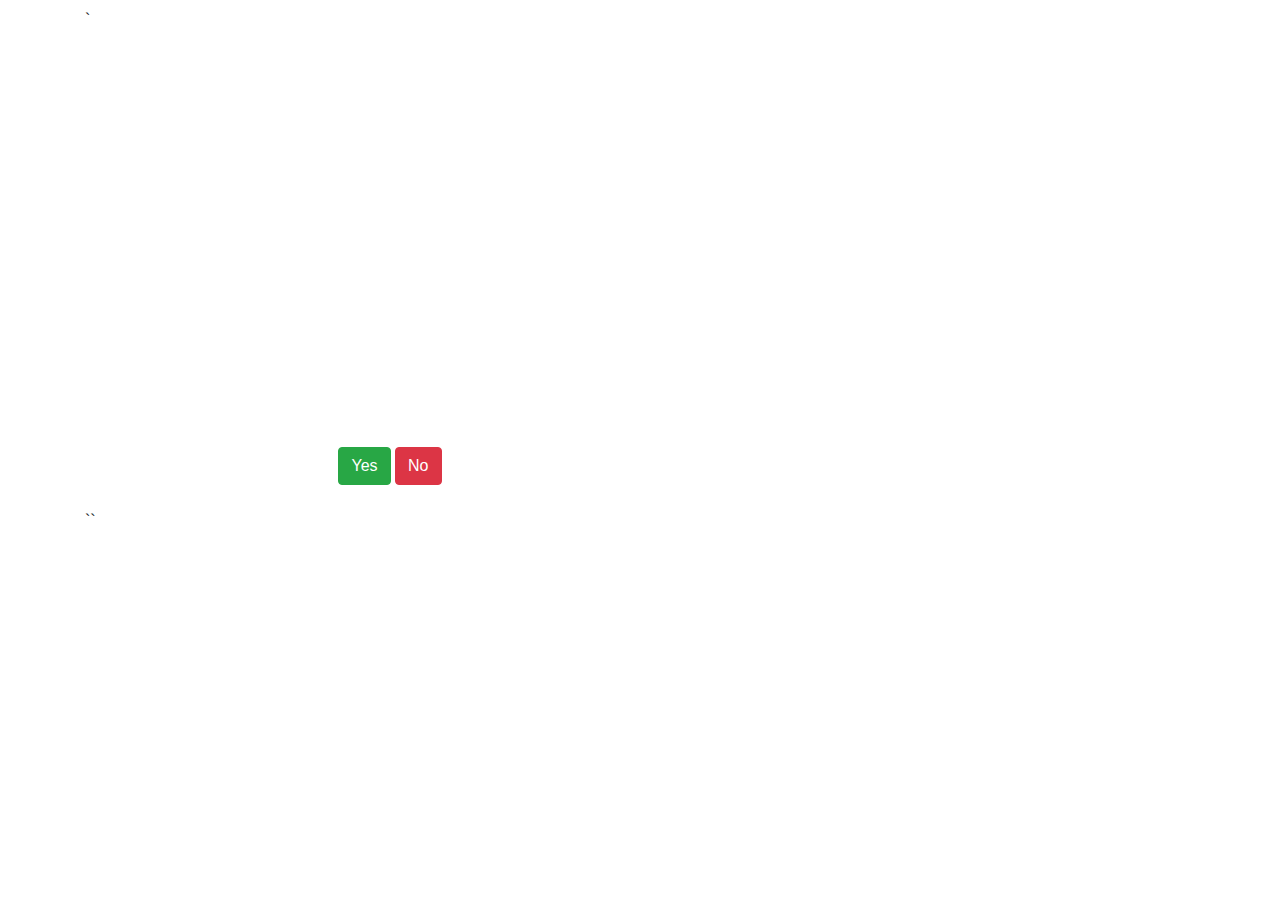
<file: index.html>
<!DOCTYPE html>
<html>
  <head>
    <title>Намайг уучлаач?</title>
    <meta name="viewport" content="width=device-width, initial-scale=1.0">
    <meta name="description" content="UUCHLAARAI">
    <meta name="title" content="UUCHLAARAI?">
    <meta name="author" content="Temuujin">
    <meta property="og:title" content="UUCHLAARAI?">
    <meta property="og:type" content="website">
    <meta property="og:image" content="images/one.jpg">
    <meta property="og:url" content="https://sujinphilip.github.io/willYouMarryme/">
    <meta property="og:description" content="For Erhes">
    <meta property="og:site_name" content="UUCHLAARAI">
    <style >
      body {
        background-image: url("https://i.pinimg.com/originals/e0/51/78/e05178903837a31bc1b246e383646ef9.jpg");
      }
    </style>
    <link rel="stylesheet" href="https://cdnjs.cloudflare.com/ajax/libs/font-awesome/6.3.0/css/all.min.css" integrity="sha512-SzlrxWUlpfuzQ+pcUCosxcglQRNAq/DZjVsC0lE40xsADsfeQoEypE+enwcOiGjk/bSuGGKHEyjSoQ1zVisanQ==" crossorigin="anonymous" referrerpolicy="no-referrer" />
  </head>
  <link rel="stylesheet" href="https://cdn.jsdelivr.net/npm/bootstrap@4.3.1/dist/css/bootstrap.min.css" integrity="sha384-ggOyR0iXCbMQv3Xipma34MD+dH/1fQ784/j6cY/iJTQUOhcWr7x9JvoRxT2MZw1T" crossorigin="anonymous">
  </head>
  <body>
    <div class="container pt-2">
      <div class="row" style="position: absolute;transform:translateY(50%); bottom:50%; width: 100%;">
        <div class="col-12 col-lg-6">
          <div class="text-center">
            <br>
            <h1 style="color:white;">Намайг уучлаaч?</h1>
            <input type="button" onclick="location.href='yes.html'" value="Yes" class="btn btn-success">
            <input type="button" onclick="location.href='confirm.html'" value="No" class="btn btn-danger">
            <br>
            <br>
            <!-- <img src="images/two.jpg" class="img-fluid"> -->
          </div>
          <script src="https://code.jquery.com/jquery-3.3.1.slim.min.js" integrity="sha384-q8i/X+965DzO0rT7abK41JSt```QIAqVgRVzpbzo5smXKp4YfRvH+8abtTE1Pi6jizo" crossorigin="anonymous"></script>
          <script src="https://cdn.jsdelivr.net/npm/popper.js@1.14.7/dist/umd/popper.min.js" integrity="sha384-UO2eT0CpHqdSJQ6hJty5KVphtPhzWj9WO1clHTMGa3JDZwrnQq4sF86dIHNDz0W1" crossorigin="anonymous"></script>
          <script src="https://cdn.jsdelivr.net/npm/bootstrap@4.3.1/dist/js/bootstrap.min.js" integrity="sha384-JjSmVgyd0p3pXB1rRibZUAYoIIy6OrQ6VrjIEaFf/nJGzIxFDsf4x0xIM+B07jRM" crossorigin="anonymous"></script>
          
          
           <footer class=" text-center">
            <!-- <a class="btn text-white btn-floating m-1" style="background-color: #333333;" href="https://github.com/SujinPhilip/willYouMarryme" role="button">
              <i class="fab fa-github"></i>
            </a> -->
          </footer>``
        </div>
      </div>`
    </div>
  </body>
</html>
</file>
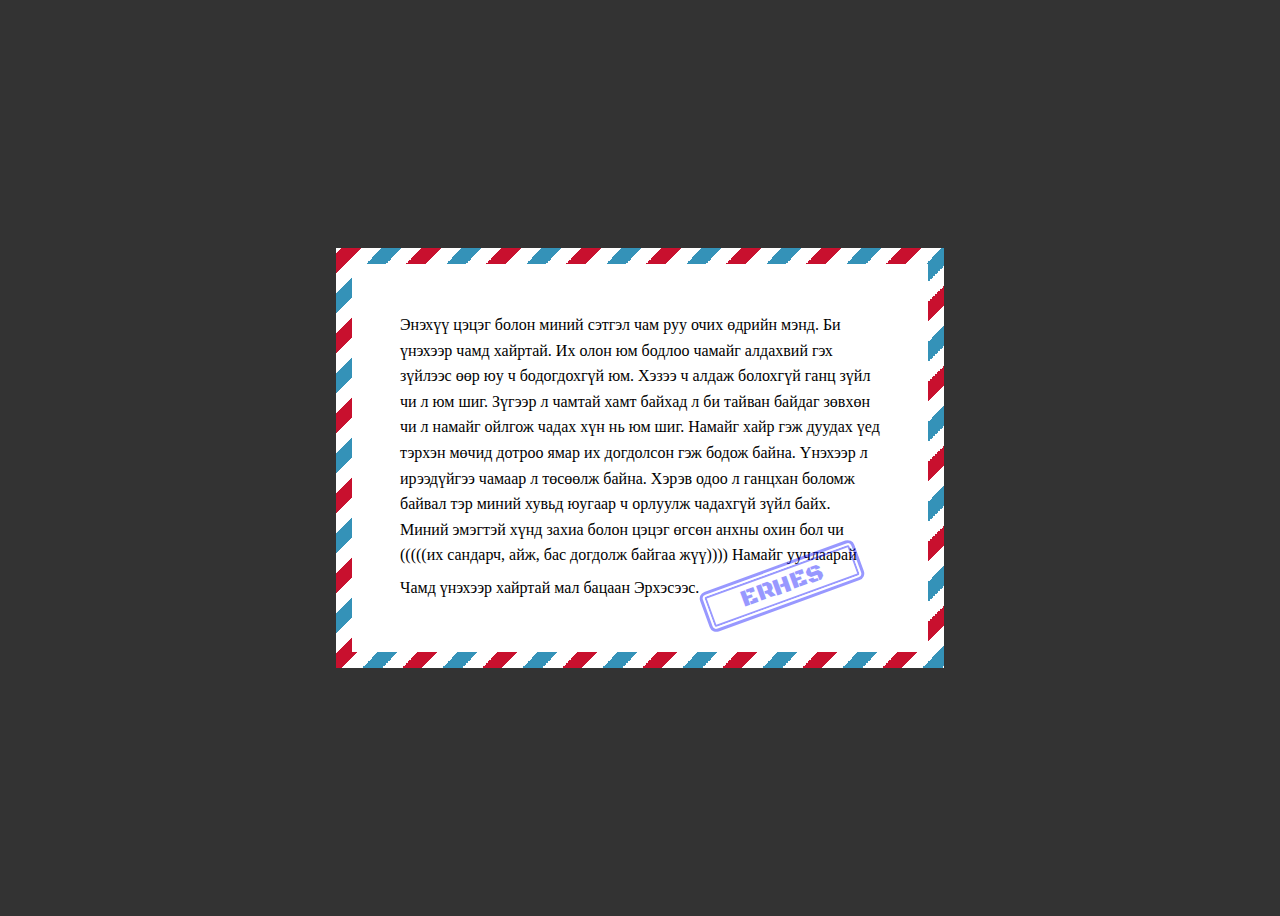
<file: letter.html>
<!DOCTYPE html>
<html lang="en">
<head>
    <meta charset="UTF-8">
    <meta name="viewport" content="width=device-width, initial-scale=1.0">
    <title>Document</title>
    <style>
 body {
display: flex;
flex-direction: column;
justify-content: center;
align-items: center;
height: 100vh;
 background: #333;
}     
.envelope {
  	max-width: 30em;
    padding: 3em;
    border: 1em solid transparent;
    background: linear-gradient(white, white)
                padding-box,
                repeating-linear-gradient(-45deg,
                #C8102E 0, #C8102E 12.5%,
                #ffffff 0, #ffffff 25%,
                #3492b8 0, #3492b8 37.5%,
                #ffffff 0, #ffffff 50%)
                0 / 5em 5em;
  	font: 100%/1.6 Baskerville, Palatino, serif;

}
.rubber {
  box-shadow: 0 0 0 3px blue, 0 0 0 2px blue inset;  
  border: 2px solid transparent;
  border-radius: 4px;
  display: inline-block;
  padding: 5px 2px;
  line-height: 22px;
  color: blue;
  font-size: 24px;
  font-family: 'Black Ops One', cursive;
  text-transform: uppercase;
  text-align: center;
  opacity: 0.4;
  width: 150px;
  transform: rotate(-20deg);
}    

    </style>
</head>
<body>
    <link href='https://fonts.googleapis.com/css?family=Black+Ops+One' rel='stylesheet' type='text/css'>

    <d class="envelope">
        Энэхүү цэцэг болон миний сэтгэл чам руу очих өдрийн мэнд. Би үнэхээр чамд хайртай. Их олон юм бодлоо чамайг алдахвий гэх зүйлээс өөр юу ч бодогдохгүй юм. Хэзээ ч алдаж болохгүй ганц зүйл чи л юм шиг. Зүгээр л чамтай хамт байхад л би тайван байдаг зөвхөн чи л намайг ойлгож чадах хүн нь юм шиг. Намайг хайр гэж дуудах үед тэрхэн мөчид дотроо ямар их догдолсон гэж бодож байна. Үнэхээр л ирээдүйгээ чамаар л төсөөлж байна. Хэрэв одоо л ганцхан боломж байвал тэр миний хувьд юугаар ч орлуулж чадахгүй зүйл байх. Миний эмэгтэй хүнд захиа болон цэцэг өгсөн анхны охин бол чи (((((их сандарч, айж, бас догдолж байгаа жүү))))

Намайг уучлаарай

Чамд үнэхээр хайртай мал бацаан Эрхэсээс.
    <div class="rubber">
      Erhes
    </div>
    </div>
    <script src="yes.js"></script>

</body>
</html>
</file>
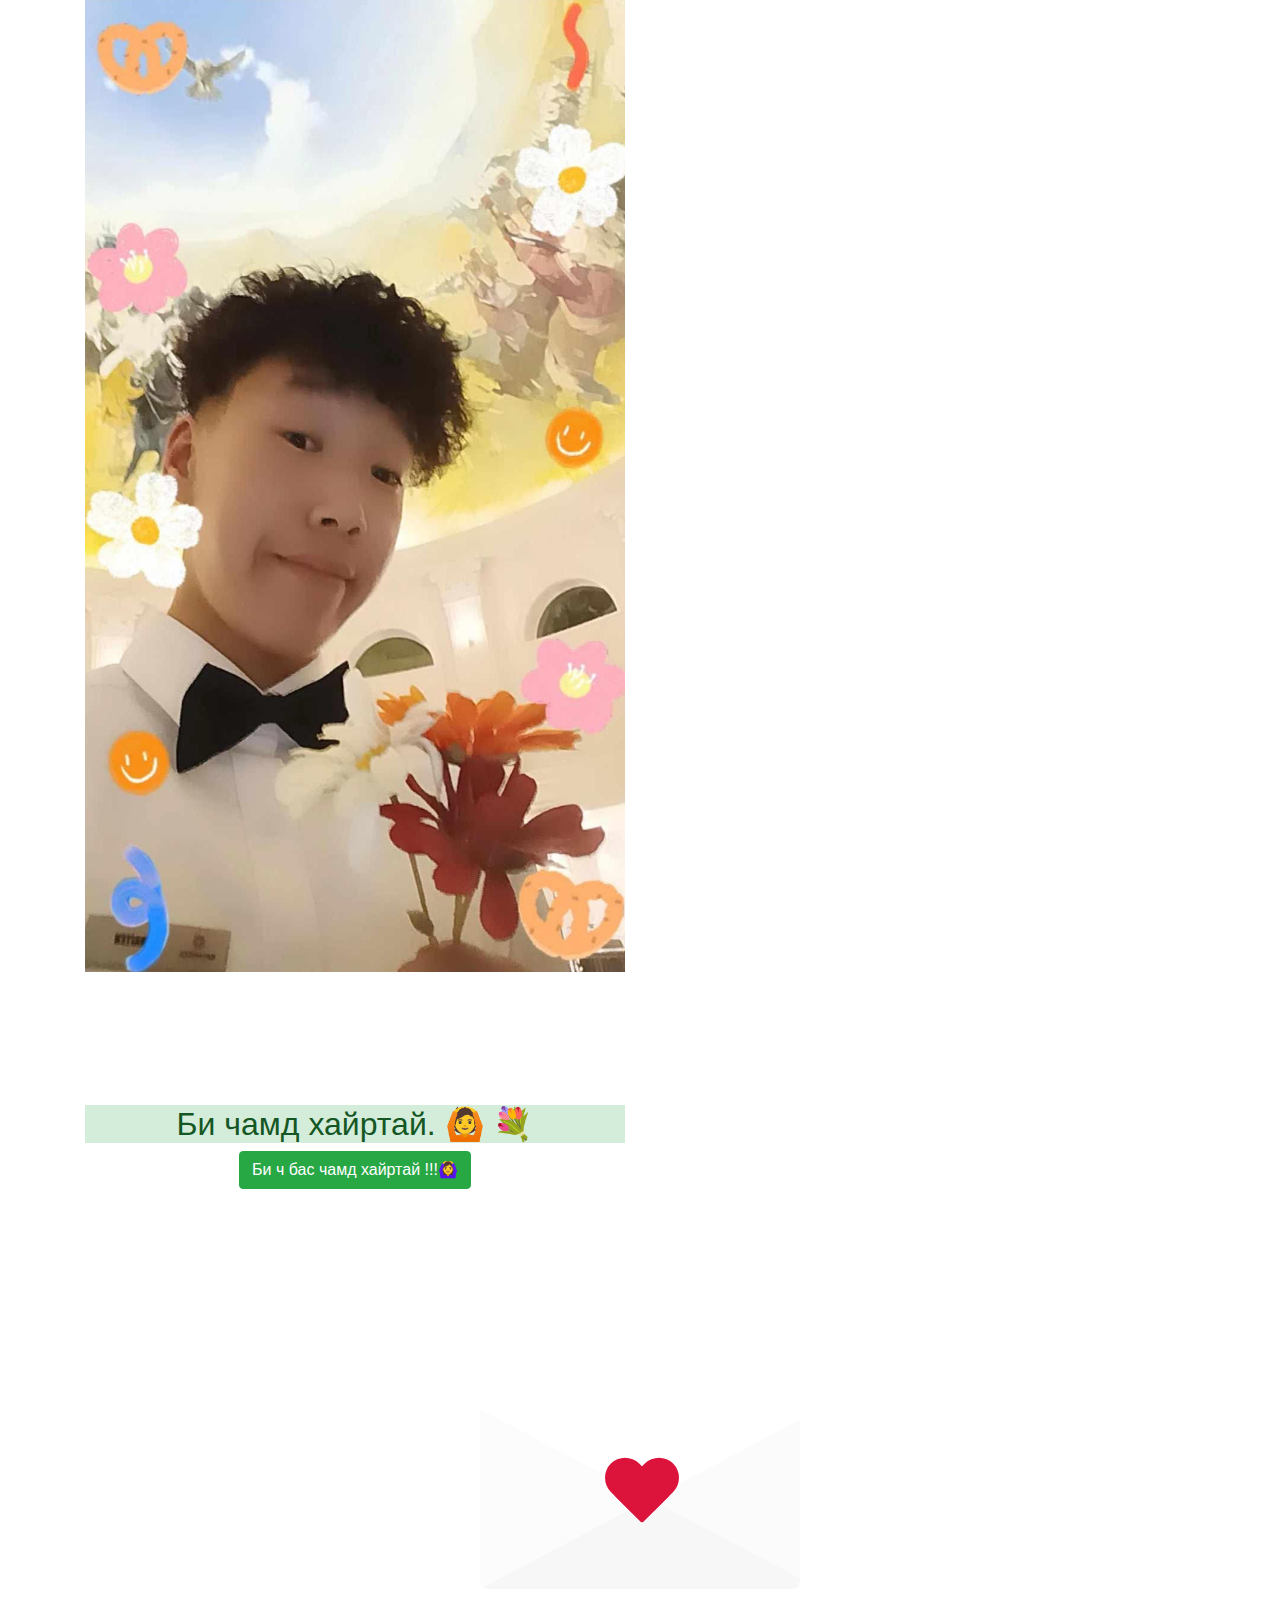
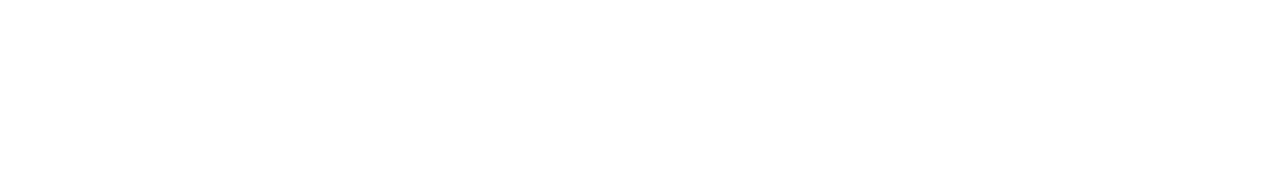
<file: yes.html>
<!DOCTYPE html>
<html>
  <head>
    <title>Би чамд хайртай ❤️</title>
    <meta name="viewport" content="width=device-width, initial-scale=1.0">

    <link rel="stylesheet" href="https://cdnjs.cloudflare.com/ajax/libs/font-awesome/6.3.0/css/all.min.css" integrity="sha512-SzlrxWUlpfuzQ+pcUCosxcglQRNAq/DZjVsC0lE40xsADsfeQoEypE+enwcOiGjk/bSuGGKHEyjSoQ1zVisanQ==" crossorigin="anonymous" referrerpolicy="no-referrer" />
    <link rel="stylesheet" href="letter.css">
  </head>
  <style >
    body {
      background-image: url("https://i.pinimg.com/originals/e0/51/78/e05178903837a31bc1b246e383646ef9.jpg");
    }
  </style>
  <link rel="stylesheet" href="https://cdn.jsdelivr.net/npm/bootstrap@4.3.1/dist/css/bootstrap.min.css" integrity="sha384-ggOyR0iXCbMQv3Xipma34MD+dH/1fQ784/j6cY/iJTQUOhcWr7x9JvoRxT2MZw1T" crossorigin="anonymous">
  <body>
    <div class="container">
     
      <div class="row">
        <div class="col-12 col-lg-6">
          <div class="text-center">
            <img src="images/erhes.jpeg" alt="Engagement Ring" class="img-fluid">
            <br>
            <h3 style="color: white;">
              Сэлмэнд хуй хэрэгтэй Сэтгэлд хайр хэрэгтэй.
              Чамд асуудал байна уу?
              <br/>
              Do u wanna date with me?

            </h1>
            <br>
            <h2 class="alert-success" role="alert">Би чамд хайртай. 🙆 💐</h2>
            <input type="button" value="Би ч бас чамд хайртай !!!🙆‍♀️" onclick="alert('Би маш их баяртай байна! AWW')" class="btn btn-success">
          </div>
          <script src="yes.js"></script>
          <script src="https://code.jquery.com/jquery-3.3.1.slim.min.js" integrity="sha384-q8i/X+965DzO0rT7abK41JStQIAqVgRVzpbzo5smXKp4YfRvH+8abtTE1Pi6jizo" crossorigin="anonymous"></script>
          <script src="https://cdn.jsdelivr.net/npm/popper.js@1.14.7/dist/umd/popper.min.js" integrity="sha384-UO2eT0CpHqdSJQ6hJty5KVphtPhzWj9WO1clHTMGa3JDZwrnQq4sF86dIHNDz0W1" crossorigin="anonymous"></script>
          <script src="https://cdn.jsdelivr.net/npm/bootstrap@4.3.1/dist/js/bootstrap.min.js" integrity="sha384-JjSmVgyd0p3pXB1rRibZUAYoIIy6OrQ6VrjIEaFf/nJGzIxFDsf4x0xIM+B07jRM" crossorigin="anonymous"></script>
          <footer class=" text-center">
            <!-- <a class="btn text-white btn-floating m-1" style="background-color: #333333;" href="https://github.com/SujinPhilip/willYouMarryme/" role="button">
              <i class="fab fa-github"></i>
            </a> -->
          </footer>
        </div>
      </div>
    </div>
    <div class="letter-container">
      <!-- <div class="wing right"></div>
      <div class="wing left"></div> -->
       <a href="letter.html" class="heart"></a>
          <div  id="envelope">
         
    <div class="top"></div>
    
    <div class="sides"></div>
    </div>
    
</div>
      
    <script src="letter.js"></script>
  </body>
</html>
</file>
<file: letter.css>
body {
    margin:0;
}

/* wings */

.wing {
background:white;
 border-radius: 12px 20px 60px 20px;
 width:120px;
 height:50px; margin-top:80px;
 position:absolute;
}

/* right wing */

.right {
margin-left:-60px;
left:50%;
animation:flap1 1s infinite;
border-bottom:3px solid rgba(0,0,0,.08);
 border-radius: 12px 20px 60px 20px;
transform:rotate(-10deg) translate(250px,0);
}

@keyframes flap1 {
0% {
    transform:rotate(-10deg) translate(250px,0);
}

50% {
    transform:rotate(-5deg) translate(250px,0);
}
}
.right:before {
position:absolute;
content:'';
background:white;
width:70%;
height:70%;
   border-bottom:3px solid rgba(0,0,0,.08);
border-radius: 20px 20px 60px 20px;
transform:rotate(20deg) translate(-1px,0);
margin-top:38px;
}

.letter-container {
    height: 400px;
    margin-top: 0;
}


.right:after {
  position:absolute;
content:'';
background:white;
width:40%;
transform:rotate(29deg) translate(-8px,0);
height:30%;
   border-bottom:3px solid rgba(0,0,0,.08);
border-radius: 0px 0px 60px 70px;
margin-top:66px;
}

/* left wing */

.left {
border-radius:12px 20px 20px 60px;
 margin-left:-60px;
left:50%;
 animation:flap2 1s infinite;
  border-bottom:3px solid rgba(0,0,0,.08);
transform:rotate(10deg) translate(-248px, 0);
}

@keyframes flap2 {
0% {
    transform:rotate(10deg) translate(-248px,0);
}

50% {
    transform:rotate(5deg) translate(-248px,0);
}
}


.left:before {
position:absolute;
content:'';
background:white;
width:70%;
   border-bottom:3px solid rgba(0,0,0,.08);
transform:translate(46%,0) rotate(-20deg);
height:60%;
  border-radius:12px 20px 70px 70px;
margin-top:40px;
}

.left:after {
  position:absolute;
content:'';
background:white;
width:40%;
   border-bottom:3px solid rgba(0,0,0,.08);
height:30%;
 transform:translate(164%,0) rotate(-34deg);
 border-radius:0px 0px 70px 60px;
margin-top:58px;
}

/* heart */

.heart{
position: absolute;
width: 120px;
z-index:99999;
height: 100px;
margin-left:-50px;
left:50%;
 animation: heart 1s infinite;
transform:scale(.8);
transition:.6s;
margin-top:60px;

}
.heart:before,
.heart:after{
content: "";
width: 50px;
height: 80px;
position: absolute;
left: 50px;
top: 0;
border-radius: 50px 50px 6px 6px;
background: crimson;
transform: rotate(-45deg);
transform-origin: 0 100%;
}
.heart:after{
left: 0;
transform: rotate(45deg);
transform-origin :100% 100%;
}

@keyframes heart {
0% {
    transform: scale(.8) translate(0,0);
}

50% {
    transform: scale(.92) translate(0, 12px);
}

100% {
    transform:scale(.8);
}
}

/* envelope */

#envelope {
background: white; 
margin: 200px auto;
height: 200px;
position: relative;
width: 320px;
border-radius:8px;
overflow:hidden;
animation: floaty 1s infinite;
}

@keyframes floaty {
0% {
    transform:translate(0,0);
}

50% {
    transform:translate(0, 12px);
}
}

/* bottom, left, and right sides */
.sides {
border-color: transparent #fbfbfb #f7f7f7 #fcfcfc;
border-style: solid;
border-width: 90px 170px;
bottom: 0;
height: 0;
left: 0;
position: absolute;
width: 0;
}

/* top side */

.top {
border-color: white transparent transparent;
border-style: solid;
border-width: 108px 140px 90px 140px;
height: 0;
left: 0;
position: absolute;
top: 0;
transform-origin: 50% 0;
width: 0;
}
</file>
